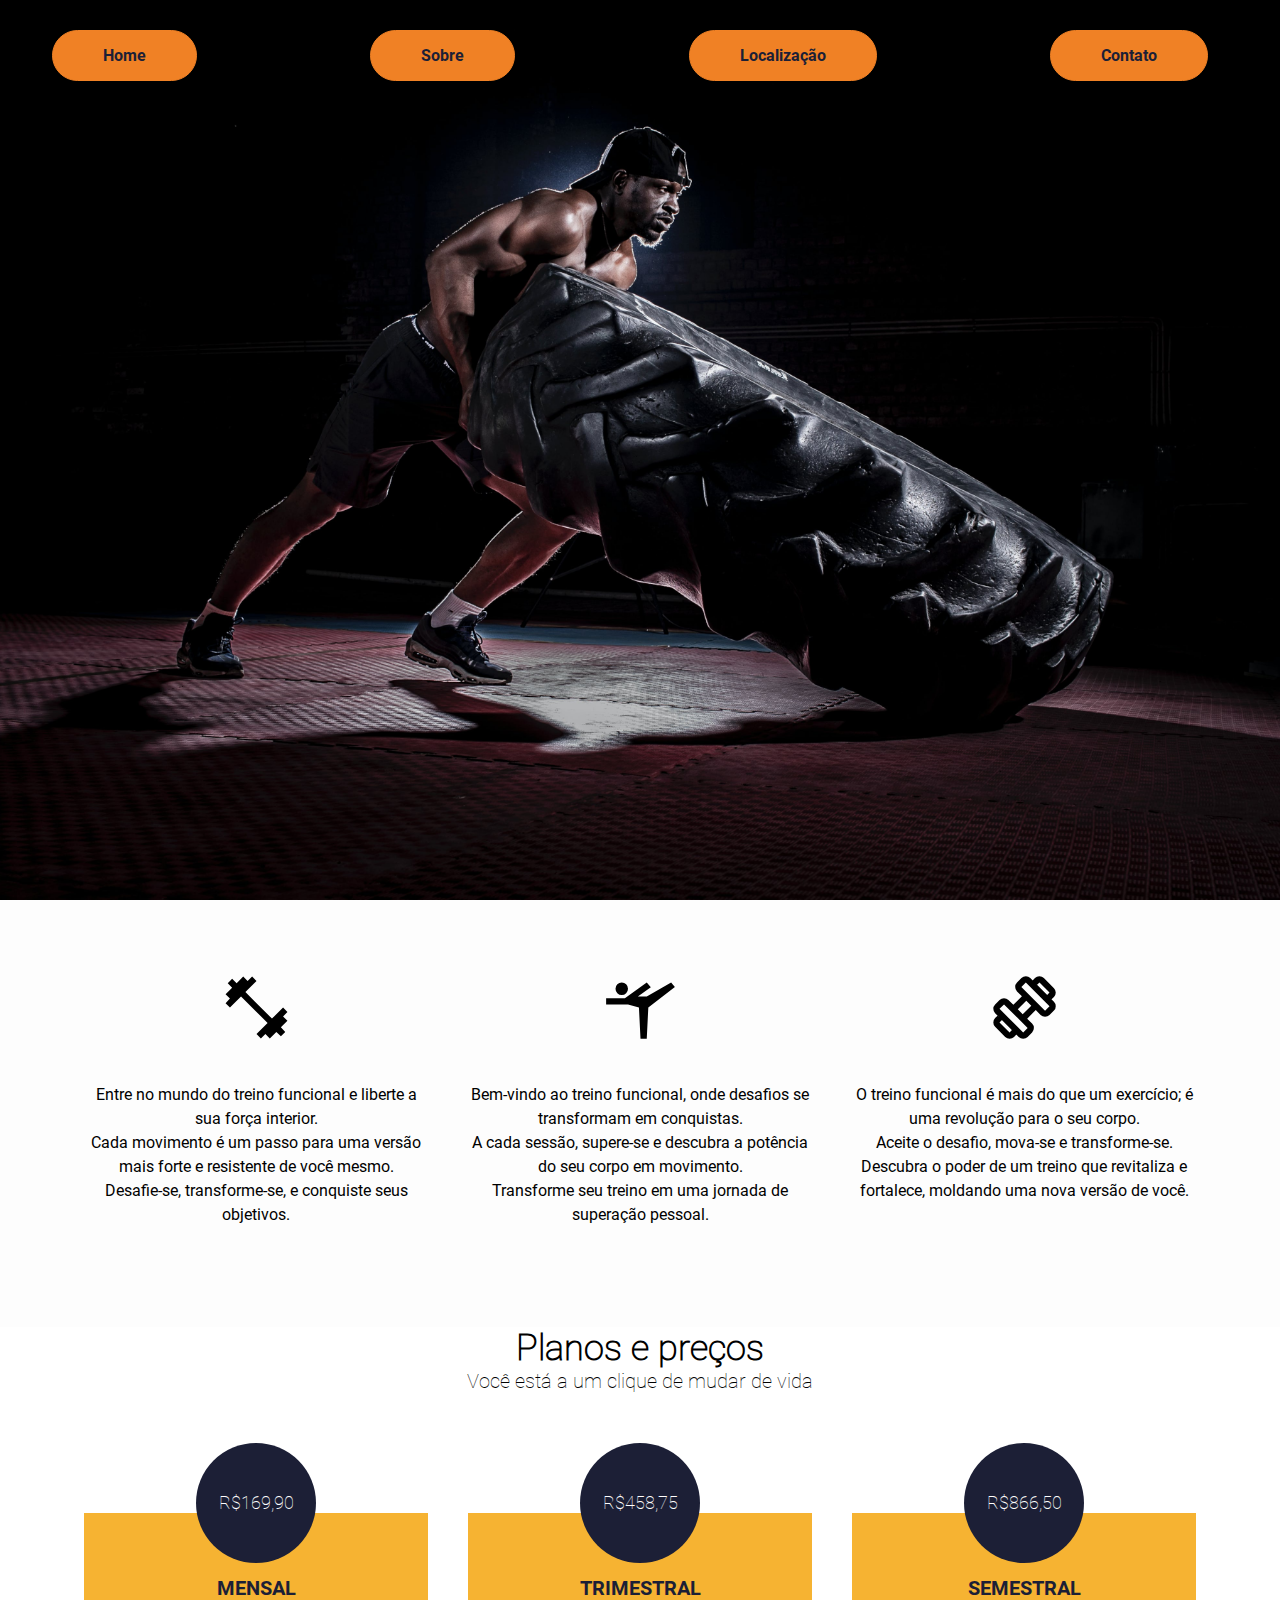
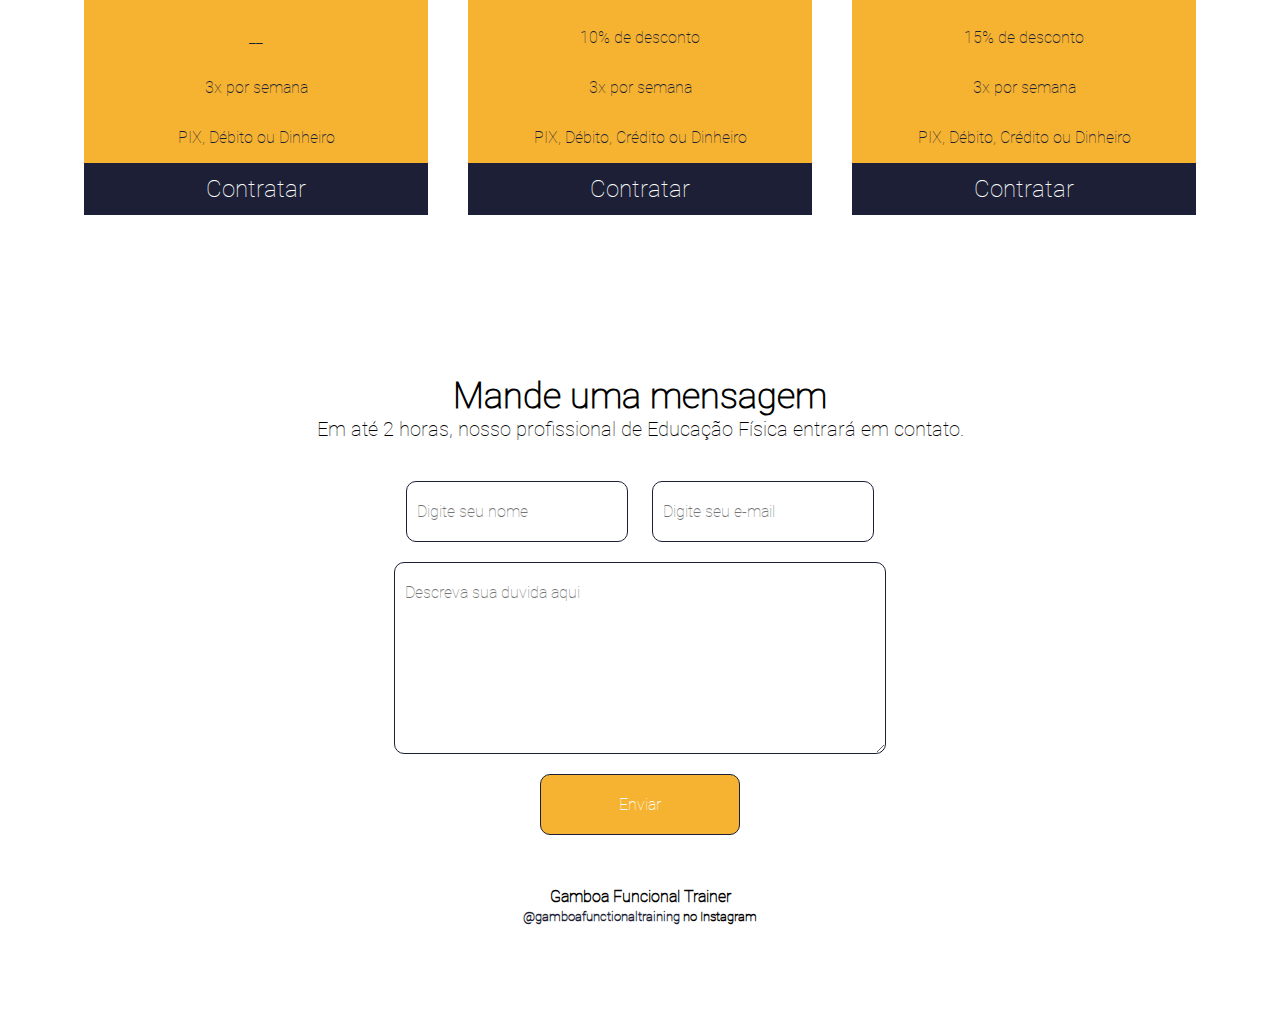
<file: index.html>
<!DOCTYPE html>
<html lang="en">
<head>
    <meta charset="UTF-8">
    <meta http-equiv="X-UA-Compatible" content="ie=edge">
    <meta name="viewport" content="width=device-width, initial-scale=1.0">
    <title>Gamboa Funcional Training</title>
    <link rel="stylesheet" href="css/estilos.css">
    <link rel="shortcut icon" href="images/favicon.ico" type="image/x-icon">
</head>
<body>
    <div class="container">
        <div class="back-img">
                <section id="backtotop">
                    <div class="header-container">
                        <div class="menu-icon" onclick="toggleMenu()">
                            <div class="bar"></div>
                            <div class="bar"></div>
                            <div class="bar"></div>
                        </div>
                        <nav class="items-container" id="menu">
                    
                            <ul>
                                <a href="#" class="menu-item"><li>Home</li></a>
                                <a href="sobre.html" class="menu-item"><li>Sobre</li></a>
                                <a href="https://maps.app.goo.gl/YUom9EtFefhijz75A" target="_blank" class="menu-item"><li>Localização</li></a>
                                <a href="#contato" class="menu-item"><li>Contato</li></a>
                            </ul>
                        </nav>
                        </div>
                </section>
                </div>
                <main>
                    <div class="motivation">
                        <ul>
                            <li>
                                <h1 class="emoji"><svg xmlns="http://www.w3.org/2000/svg" height="75" viewBox="0 -960 960 960" width="75"><path d="m536-84-56-56 142-142-340-340-142 142-56-56 56-58-56-56 84-84-56-58 56-56 58 56 84-84 56 56 58-56 56 56-142 142 340 340 142-142 56 56-56 58 56 56-84 84 56 58-56 56-58-56-84 84-56-56-58 56Z"/></svg></h1>
                                <p>Entre no mundo do treino funcional e liberte a sua força interior. <br>Cada movimento é um passo para uma versão mais forte e resistente de você mesmo. <br>Desafie-se, transforme-se, e conquiste seus objetivos.</p>
                            </li>
                            <li>
                                <h1 class="emoji"><svg xmlns="http://www.w3.org/2000/svg" height="75" viewBox="0 -960 960 960" width="75"><path d="m480-80-20-400-140-40H40v-80h240l280-200 52 61-166 119h114l312-180 48 56-340 264-20 400h-80ZM240-640q-33 0-56.5-23.5T160-720q0-33 23.5-56.5T240-800q33 0 56.5 23.5T320-720q0 33-23.5 56.5T240-640Z"/></svg></h1>
                                <p>Bem-vindo ao treino funcional, onde desafios se transformam em conquistas. <br>A cada sessão, supere-se e descubra a potência do seu corpo em movimento. <br>Transforme seu treino em uma jornada de superação pessoal.</p>
                            </li>
                            <li>
                                <h1 class="emoji"><svg xmlns="http://www.w3.org/2000/svg" height="75" viewBox="0 -960 960 960" width="75"><path d="m826-585-56-56 30-31-128-128-31 30-57-57 30-31q23-23 57-22.5t57 23.5l129 129q23 23 23 56.5T857-615l-31 30ZM346-104q-23 23-56.5 23T233-104L104-233q-23-23-23-56.5t23-56.5l30-30 57 57-31 30 129 129 30-31 57 57-30 30Zm397-336 57-57-303-303-57 57 303 303ZM463-160l57-58-302-302-58 57 303 303Zm-6-234 110-109-64-64-109 110 63 63Zm63 290q-23 23-57 23t-57-23L104-406q-23-23-23-57t23-57l57-57q23-23 56.5-23t56.5 23l63 63 110-110-63-62q-23-23-23-57t23-57l57-57q23-23 56.5-23t56.5 23l303 303q23 23 23 56.5T857-441l-57 57q-23 23-57 23t-57-23l-62-63-110 110 63 63q23 23 23 56.5T577-161l-57 57Z"/></svg></h1>
                                <p>O treino funcional é mais do que um exercício; é uma revolução para o seu corpo. <br>Aceite o desafio, mova-se e transforme-se. <br>Descubra o poder de um treino que revitaliza e fortalece, moldando uma nova versão de você.</p>
                            </li>
                        </ul>
                    </div>
                            <section class="plans-container">
                                <h2>Planos e preços</h2>
                                <p>Você está a um clique de mudar de vida</p>
                                <div class="plans">
                                    <div class="planos">
                                        <ul>
                                            <li class="price"> R$169,90</li>
                                            <li class="plan-name">Mensal</li>
                                            <li>__</li>
                                            <li>3x por semana</li>
                                            <li>PIX, Débito ou Dinheiro</li>
                                            <a href="#">
                                                <li class="sign">Contratar</li>
                                            </a>
                                        </ul>
                                    </div>
                                    <div class="planos">
                                        <ul>
                                            <li class="price">R$458,75</li>
                                            <li class="plan-name">Trimestral</li>
                                            <li>10% de desconto</li>
                                            <li>3x por semana</li>
                                            <li>PIX, Débito, Crédito ou Dinheiro</li>
                                            <a href="#">
                                                <li class="sign">Contratar</li>
                                            </a>
                                        </ul>
                                    </div>
                    
                                        <div class="planos">
                                            <ul>
                                                <li class="price"> R$866,50</li>
                                                <li class="plan-name">Semestral</li>
                                                <li>15% de desconto</li>
                                                <li>3x por semana</li>
                                                <li>PIX, Débito, Crédito ou Dinheiro</li>
                                                <a href="#">
                                                    <li class="sign">Contratar</li>
                                                </a>
                                            </ul>
                    
                                        </div>
                                </div>
                            </section>
                            <section id="contato">
                                <div class="contact-container">
                                    <h2>Mande uma mensagem</h2>
                                    <p>Em até 2 horas, nosso profissional de Educação Física entrará em contato.</p>
                                    <form>
                                        <input type="text" name="name" id="name" placeholder="Digite seu nome">
                                        <input type="email" name="email" id="remetente" placeholder="Digite seu e-mail">
                                        <textarea name="message" id="message" placeholder="Descreva sua duvida aqui"></textarea>
                                        <input type="submit" value="Enviar" onclick="enviarMensagem()">
                                    </form>
                                </div>
                            </section>
                </main>
                <footer>
                    <p>Gamboa Funcional Trainer</p>
                    <small><a href="https://www.instagram.com/gamboafunctionaltraining?igsh=enZ3dzB1dGFqNnZk" target="_blank">@gamboafunctionaltraining</a> no Instagram</small>
                </footer>
        </div>
        <div id="topo">
            <a href="#backtotop" class="voltar-ao-topo"><svg xmlns="http://www.w3.org/2000/svg" height="24" viewBox="0 -960 960 960" width="24"><path d="m256-424-56-56 280-280 280 280-56 56-224-223-224 223Z"/></svg></a>
        </div>
    
        <!-- Seu script JavaScript vai aqui -->
        <script>
            function toggleMenu() {
                const menu = document.getElementById('menu');
                menu.classList.toggle('show');
            }

            window.onscroll = function() {scrollFunction()};
    
            function scrollFunction() {
                if (document.body.scrollTop > 20 || document.documentElement.scrollTop > 20) {
                    document.getElementById("topo").style.display = "block";
                } else {
                    document.getElementById("topo").style.display = "none";
                }
            }
        </script>
</body>


</html>
</file>
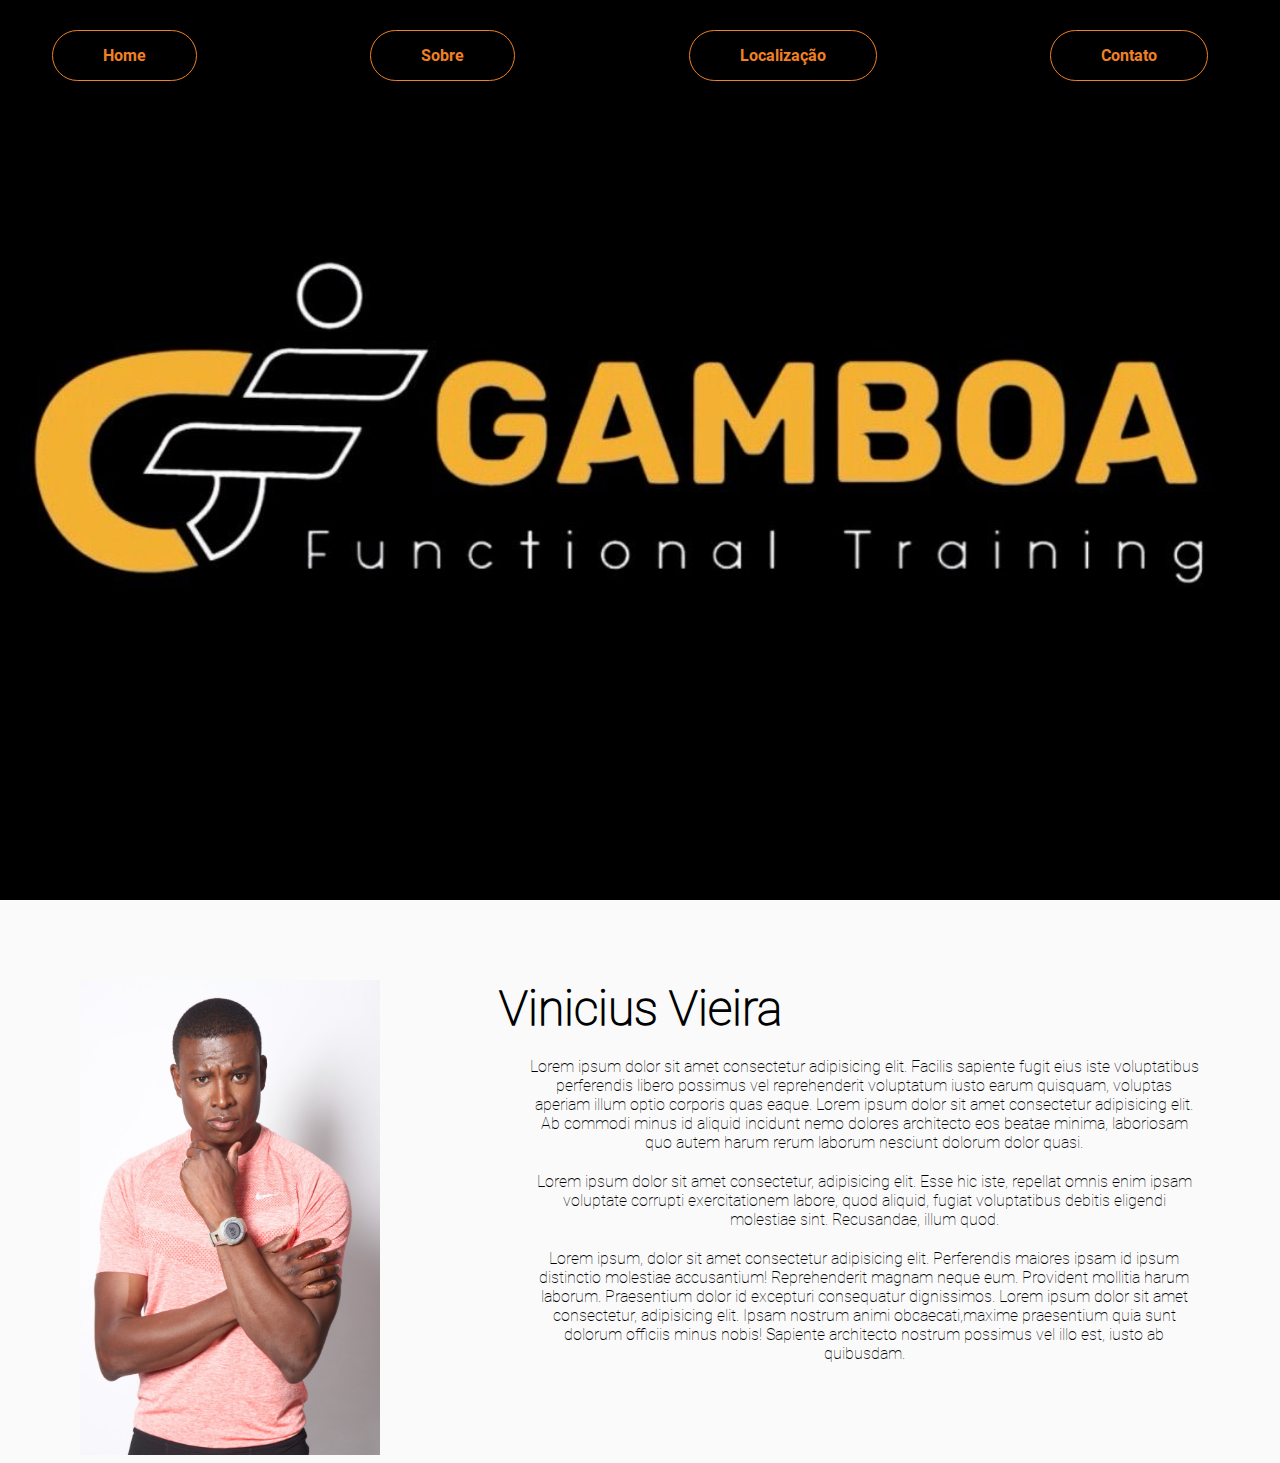
<file: sobre.html>
<!DOCTYPE html>
<html lang="en">
<head>
    <meta charset="UTF-8">
    <meta http-equiv="X-UA-Compatible" content="ie=edge">
    <meta name="viewport" content="width=device-width, initial-scale=1.0">
    <title>Sobre</title>
    <link rel="stylesheet" href="css/estilos-sobre.css">
    <link rel="shortcut icon" href="images/favicon.ico" type="image/x-icon">
</head>
<body>
    <div class="container">
        <div class="back-img-sobre">
            <section id="backtotop">
                <div class="header-container">
                    <nav class="items-container">
                        <ul>
                            <a href="index.html"><li>Home</li></a>
                            <a href="#"><li>Sobre</li></a>
                            <a href="https://maps.app.goo.gl/YUom9EtFefhijz75A" target="_blank"><li>Localização</li></a>
                            <a href="index.html#contato"><li>Contato</li></a>
                        </ul>
                    </nav>
                    </div>
            </section>
            </div>
            <div class="about-container">
                <div class="about"><img src="images/foto-sobre.jpg" alt="foto de perfil">
                <h2>Vinicius Vieira</h2>
                <div class="pabout">
                    <p>Lorem ipsum dolor sit amet consectetur adipisicing elit.  Facilis sapiente fugit eius iste voluptatibus perferendis libero possimus vel reprehenderit voluptatum iusto earum quisquam, voluptas aperiam illum optio corporis quas eaque. Lorem ipsum dolor sit amet consectetur adipisicing elit. Ab commodi minus id aliquid incidunt nemo dolores architecto eos beatae minima, laboriosam quo autem harum rerum laborum nesciunt dolorum dolor quasi.</p>
                </div>
                <div class="pabout">
                    <p>Lorem ipsum dolor sit amet consectetur, adipisicing elit. Esse hic iste, repellat omnis enim ipsam voluptate corrupti exercitationem labore, quod aliquid, fugiat voluptatibus debitis eligendi molestiae sint. Recusandae, illum quod.</p>
                </div>
                <div class="pabout">
                    <p>Lorem ipsum, dolor sit amet consectetur adipisicing elit. Perferendis maiores ipsam id ipsum distinctio molestiae accusantium! Reprehenderit magnam neque eum.  Provident mollitia harum laborum. Praesentium dolor id excepturi consequatur dignissimos. Lorem ipsum dolor sit amet consectetur, adipisicing elit. Ipsam nostrum animi obcaecati,maxime praesentium quia sunt dolorum officiis minus nobis! Sapiente architecto nostrum possimus vel illo est, iusto ab quibusdam.</p>
                </div>
                </div>
            </div>
    </div>
    <script>
        document.addEventListener("DOMContentLoaded", function() {
    // Obtenha o caminho da URL atual
            const path = window.location.pathname;

            // Selecione todos os elementos de menu
            const menuItems = document.querySelectorAll('.menu-item');

            // Itere sobre os itens do menu
            menuItems.forEach(item => {
        // Obtenha o caminho do link do item do menu
                const linkPath = item.getAttribute('href');

                // Verifique se o caminho da URL atual corresponde ao caminho do link do item do menu
                if (path === linkPath) {
                    // Adicione uma classe para destacar o item do menu
                    item.classList.add('menu-item-ativo');
                }
            });
});
    </script>
</body>
</html>
</file>
<file: css/estilos.css>
@font-face {
    font-family: 'Roboto-regular';
    src: url(../fonts/Roboto-Regular.ttf) format('truetype')
}
@font-face {
    font-family: 'Roboto-thin';
    src: url(../fonts/Roboto-Thin.ttf) format('truetype')
}
@font-face {
    font-family: 'Roboto-bold';
    src: url(../fonts/Roboto-Bold.ttf) format('truetype')
}
* {
    margin: 0;
    padding: 0;
    font-family: 'Roboto-thin';
}
:root {
    --white: #fff;
    --navy: #1c1f36;
    --orange-dark: #f08125;
    --orange-light: #f6b332
}
/* CABEÇALHO */
.back-img {
    background-image: url('../images/backgroundhome.png');
    background-size: cover; 
    background-position: center; 
    background-repeat: no-repeat; 
    height: 100vh;
    width: 100%;
}
.menu-icon {
    display: none;
    cursor: pointer;
}

.bar {
width: 25px;
height: 3px;
background-color: var(--orange-dark);
margin: 6px 0;
}
  
.items-container ul {
    list-style: none;
    margin: 0;
    padding: 0;
    display: flex;
    justify-content: space-around;
    gap: 50px;
}
.items-container img {
    width: 45px;
    height: 45px;
    margin-top: 30px;
    padding: 2px;
    background-color: black;
    border: 1px solid black;
    border-radius: 10px;
}
.items-container img:hover {
    background-color: #ffffff7a;
}

.items-container li {
    margin-top: 30px;
    margin-right: 20px; 
    justify-content: space-around;
    border: 1px solid var(--orange-dark);
    border-radius: 30px;
    background-color: var(--orange-dark);
    padding: 15px 50px;
    gap: 10;
    transition: 0.5s;
    text-decoration: none;
    color: var(--navy);
    font-family: 'Roboto-bold';
}
.items-container li:hover {
    background-color: black;
    cursor: pointer;
    color: var(--white);
}


/* TEXTOS MOTIVACIONAIS */

.motivation {
    background-color: #fdfdfd;
    color: black;
    padding: 5rem 0;
}
.motivation ul {

    display: flex;
    width: 90%;
    margin: 0 auto;
}
.motivation li {
    flex: 1 1 200px;
    list-style: none;
    text-align: center;
    padding: 20px;
}
.motivation p {
    line-height: 24px;
    font-family: 'Roboto-regular';
}
.emoji {
    margin-top: -30px;
    margin-bottom: 30px;
}

/* Preços */

.plans-container {
    padding-bottom: 5rem;
    text-align: center;
}
.plans-container h2 {
    font-size: 36px;
}
.plans-container p {
    font-size: 20px;
}
.plans {
    display: flex;
    justify-content: space-between;
    width: 90%;
    margin: 50px auto 0;
}
.planos {
    flex: 1;
    width: 275px;
    margin: 0 20px;
}
.planos ul {
    padding: 0;
    border-radius: 60px;
}
.planos li {
    list-style: none;
    height: 50px;
    line-height: 50px;
    background-color: var(--orange-light);
    color: var(--navy);
}
.planos .price {
    width: 120px;
    height: 120px;
    border-radius: 50%;
    background-color: var(--navy);
    color: var(--white);
    text-align: center;
    line-height: 120px;
    margin: 0 auto -50px;
    font-size: 18px;
    position: relative;
}
.plan-name {
    text-transform: uppercase;
    font-size: 20px;
    font-family: 'Roboto-bold';
    font-weight: bold;
    padding: 50px 0 0 0;

}
a {
    text-decoration: none;
}
a .sign {
    background-color: var(--navy);
    color: var(--white);
    font-size: 24px;
    text-align: center;
    transition: 0.7s;
    border: 1px solid var(--navy);
}
a .sign:hover {
    background-color: #fdfdfd;
    color: var(--navy);
}

/* contato */
.contact-container {
    text-align: center;
    padding: 5rem 0 2rem 0;
}
.contact-container h2 {
    font-size: 36px;
}
.contact-container p {
    font-size: 20px;
    margin-bottom: 40px;
}
.contact-container input, 
.contact-container textarea {
    width: 200px;
    padding: 20px 10px;
    font-size: 16px;
    border-radius: 10px;
    border: 1px solid var(--navy);
    margin: 0 10px 20px;
}
.contact-container textarea {
    display: block;
    margin: 0 auto 20px;
    width: 470px;
    height: 150px;
}
.contact-container input[type="submit"] {
    display: block;
    margin: 0 auto;
    background-color: var(--orange-light);
    color: var(--white);
    cursor: pointer;
    transition: 0.6s;
}
.contact-container input[type="submit"]:hover {
    background-color: var(--white);
    color: var(--navy);
}

/* FOOTER */

footer {
    text-align: center;
    font-weight: bold;
    margin: 20px 0 100px;
}
small a {
    text-decoration: none;
    color: var(--navy); 
}
small a:hover {
    color: var(--orange-dark);
}

/* VOLTAR AO TOPO */

#topo {
    position: fixed;
    bottom: 20px;
    right: 20px;
    display: none;
}

.voltar-ao-topo {
    display: block;
    padding: 10px;
    color: #fff;
    text-align: center;
    font-size: 2rem;
    text-decoration: none;
    border-radius: 50%;
}


/* Tablets 900px */

@media(max-width: 900px) {
    .items-container ul {
        list-style: none;
        margin: 0 -5px 0 0;
        padding: 0 12px 0 25px;
        display: flex;
        justify-content: space-around;
        gap: 15px;
    }
    
}
/* Tablets 576px */
@media (max-width: 576px) {
    .items-container ul {
        display: block;
    }
    .menu-icon {
        display: block;
        flex-direction: column;
        align-items: flex-start;
    }
    
    .bar {
    margin: 3px 0;
    color: var(--orange-dark);
    }
    #menu {
        display: none;
        flex-direction: column;
        text-align: center;
        position: absolute;
        top: 10px;
        left: 0;
        width: 50%;
        font-size: 14px;
    }
    #menu.show {
    display: flex;
    }
    .menu-item {
        display: block;
        padding: 6px;
        text-align: center;
      }
    .plans {
        flex-direction: column;
    }
    .planos {
        margin: 15px auto 30px auto;
        width: 75%;
    }
    .motivation ul {
        flex-direction: column;
        margin: 15px auto 25px;
    }
    .motivation .emoji {
        margin: 15px auto 25px;
    }
    .contact-container {
        text-align: center;
        padding: 5rem 0 2rem 0;
        width: 90%;
    }
    .contact-container input {
        width: 95%;
        padding: 20px 10px;
        font-size: 16px;
        border-radius: 10px;
        border: 1px solid var(--navy);
        margin: 0 10px 20px;
    }
    .contact-container textarea {
        display: block;
        margin: 0 auto 20px;
        width: 80%;
        height: 150px;
    }
    footer {
        text-align: center;
        font-weight: bold;
        margin: 20px 0 50px;
    }
}
</file>
<file: css/estilos-sobre.css>
@font-face {
    font-family: 'Roboto-regular';
    src: url(../fonts/Roboto-Regular.ttf) format('truetype')
}
@font-face {
    font-family: 'Roboto-thin';
    src: url(../fonts/Roboto-Thin.ttf) format('truetype')
}
@font-face {
    font-family: 'Roboto-bold';
    src: url(../fonts/Roboto-Bold.ttf) format('truetype')
}
* {
    margin: 0;
    padding: 0;
    font-family: 'Roboto-thin';
}
:root {
    --white: #fff;
    --navy: #1c1f36;
    --orange-dark: #f08125;
    --orange-light: #f6b332
}
/* CABEÇALHO */
.back-img-sobre {
    background-image: url('../images/gft-black.JPG');
    background-size: cover; 
    background-position: center; 
    background-repeat: no-repeat; 
    height: 100vh;
    width: 100%;
}
.menu-icon {
    display: none;
    cursor: pointer;
}

.bar {
width: 25px;
height: 3px;
background-color: var(--orange-dark);
margin: 6px 0;
}
  
.items-container ul {
    list-style: none;
    margin: 0;
    padding: 0;
    display: flex;
    justify-content: space-around;
    gap: 50px;
}
.items-container img:hover {
    background-color: #ffffff7a;
}
.items-container a {
    text-decoration: none;
}
.items-container li {
    font-family: 'Roboto-bold';
    margin-top: 30px;
    margin-right: 20px; 
    justify-content: space-around;
    border: 1px solid var(--orange-dark);
    border-radius: 30px;
    background-color: black;
    padding: 15px 50px;
    gap: 10;
    transition: 0.5s;
    text-decoration: none;
    color: var(--orange-dark);

}
.items-container li:hover {
    background-color: black;
    cursor: pointer;
    color: var(--white);
}
/* sobre */

.about-container {
    padding: 5rem;
    text-align: center;
    background-color: #fafafa;
}
.about img {
    width: 300px;
    height: 475px;
    display: flex;
    justify-content: left;
    position: absolute;
}
.about h2 {
    font-size: 3rem;
    font-weight: bold;
    padding: 0 auto 20px;
    margin: 0 auto 20px;
}
.pabout {
    display: flex;
    width: 60%;
    text-align: center;
    margin: 20px 0px 20px auto;
    padding: 20px 10px auto;
}
</file>
